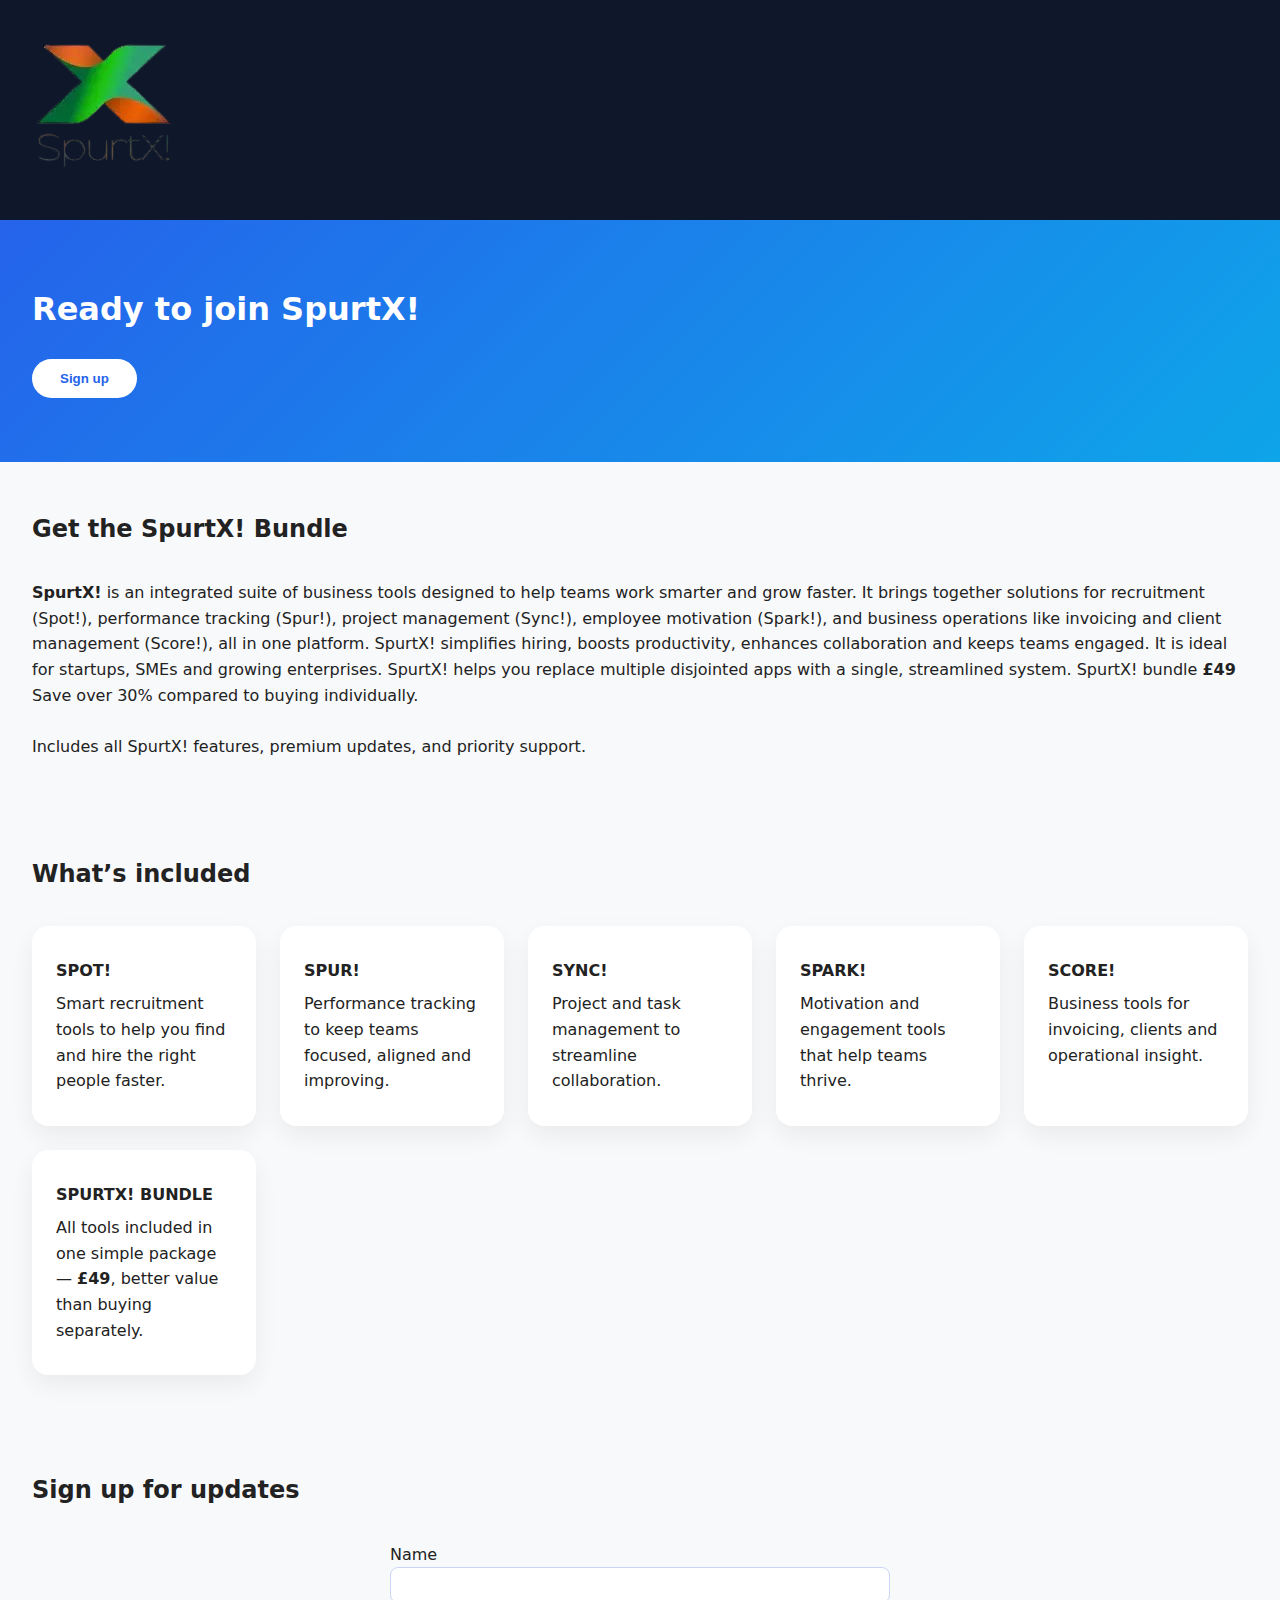
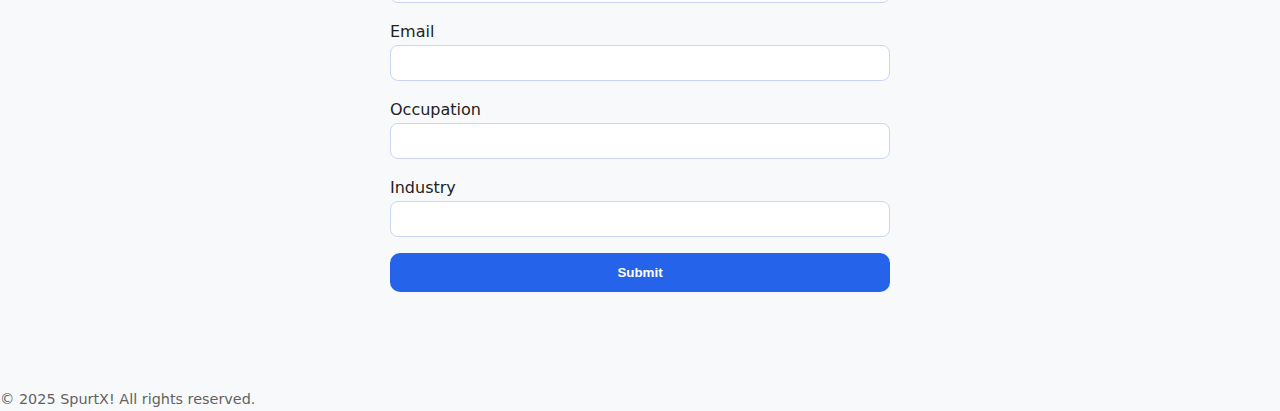
<file: SpurtX! bundle/index.html>
<!DOCTYPE html>
<html lang="en">
  <head>
    <meta charset="UTF-8" />
    <meta name="viewport" content="width=device-width, initial-scale=1.0" />
    <link rel="stylesheet" href="style.css" />
    <link rel="icon" type="img/png" href="./assets/spurtx.png" />
    <title>SpurtX! Bundle</title>
  </head>

  <body>
    <header>
      <nav>
        <img class="logo" src="./assets/spurtx.png" alt="SpurtX! Logo" />
      </nav>
    </header>

    <section class="hero">
      <h1>Ready to join SpurtX!</h1>
      <button type="button">Sign up</button>
    </section>

    <section class="bundle">
      <h2>Get the SpurtX! Bundle</h2>
      <p>
        <b>SpurtX!</b> is an integrated suite of business tools designed to help
        teams work smarter and grow faster. It brings together solutions for
        recruitment (Spot!), performance tracking (Spur!), project management
        (Sync!), employee motivation (Spark!), and business operations like
        invoicing and client management (Score!), all in one platform. SpurtX!
        simplifies hiring, boosts productivity, enhances collaboration and keeps
        teams engaged. It is ideal for startups, SMEs and growing enterprises.
        SpurtX! helps you replace multiple disjointed apps with a single,
        streamlined system. SpurtX! bundle <strong>£49</strong> Save over 30%
        compared to buying individually.<br /><br />
        Includes all SpurtX! features, premium updates, and priority support.
      </p>
    </section>

    <section class="included">
      <h2>What’s included</h2>

      <div class="grid-container">
        <div class="grid-item">
          <i class="fas fa-search"></i>
          <h4>SPOT!</h4>
          <p>
            Smart recruitment tools to help you find and hire the right people
            faster.
          </p>
        </div>

        <div class="grid-item">
          <i class="fas fa-bolt"></i>
          <h4>SPUR!</h4>
          <p>
            Performance tracking to keep teams focused, aligned and improving.
          </p>
        </div>

        <div class="grid-item">
          <i class="fas fa-sync-alt"></i>
          <h4>SYNC!</h4>
          <p>Project and task management to streamline collaboration.</p>
        </div>

        <div class="grid-item">
          <i class="fas fa-fire"></i>
          <h4>SPARK!</h4>
          <p>Motivation and engagement tools that help teams thrive.</p>
        </div>

        <div class="grid-item">
          <i class="fas fa-chart-line"></i>
          <h4>SCORE!</h4>
          <p>Business tools for invoicing, clients and operational insight.</p>
        </div>

        <div class="grid-item">
          <i class="fas fa-box"></i>
          <h4>SPURTX! BUNDLE</h4>
          <p>
            All tools included in one simple package — <strong>£49</strong>,
            better value than buying separately.
          </p>
        </div>
      </div>
    </section>

    <section class="signup">
      <h2>Sign up for updates</h2>
      <form action="">
        <label>
          Name
          <input type="text" name="name" />
        </label>

        <label>
          Email
          <input type="email" name="email" />
        </label>

        <label>
          Occupation
          <input type="text" name="occupation" />
        </label>

        <label>
          Industry
          <input type="text" name="industry" />
        </label>

        <button type="submit">Submit</button>
      </form>
    </section>
<footer>
    <p class="footer-note">© 2025 SpurtX! All rights reserved.</p>
  </footer>
  </body>
</html>
</file>
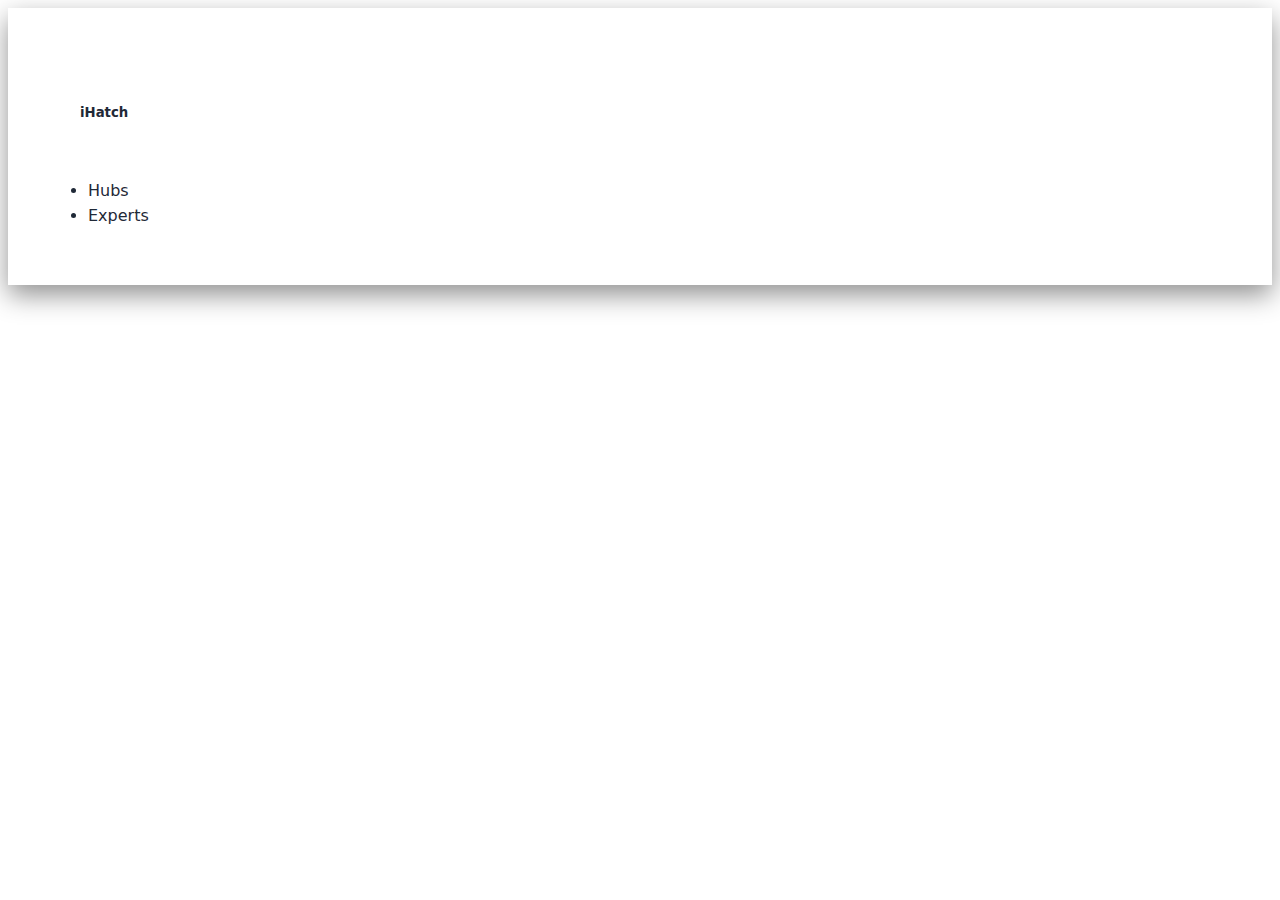
<file: iHatch/footer.html>
<!DOCTYPE html>
<html lang="en">
<head>
    <meta charset="UTF-8">
    <meta name="viewport" content="width=device-width, initial-scale=1.0">
    <link rel="stylesheet" href="styles.css">
    <title>Document</title>
</head>
<body>
    <footer class="footer py-4 bg-light">
  <div class="container">
    <div class="row align-items-center">
      
      <!-- logo -->
      <div class="col-md-6 mb-3 mb-md-0">
        <h5 class="mb-0">iHatch</h5>
      </div>

      <!-- Links -->
      <div class="col-md-6 text-md-end">
        <ul class="list-inline mb-0">
          <li class="list-inline-item">
            <a href="hubs.html" class="text-decoration-none">Hubs</a>
          </li>
          <li class="list-inline-item ms-3">
            <a href="expert.html" class="text-decoration-none">Experts</a>
          </li>
        </ul>
      </div>

    </div>
  </div>
</footer>
</body>
</html>
</file>
<file: iHatch/styles.css>
:root {
    --primary-color: #4CAF50;
    --secondary-color: #ff9800;
    --background-color: #f5f5f5;
    --text-color: #333333;
    --text-main:#1f2937;
    --text-muted: #6b7280;
    --bg-light: #34dfdf;
    --border-light: #e5e7eb;
    --texts-color:#ffffff;
    }


body{
    font-family: system-ui, -apple-system, BlinkMacSystemFont, 'Segoe UI', Roboto, Oxygen, Ubuntu, Cantarell, 'Open Sans', 'Helvetica Neue', sans-serif;
    line-height: 1.6;
    color: var(--text-main);
}

h1,h2,h3,h4,h5{
    font-weight:600;
    letter-spaccing: -0.02em;
    padding:2rem;
}

nav{
    padding:5vh 2rem;
}

.btn{
    background-color: var(--primary-color);
    border-color: none;
    padding: 0.4rem 1.0rem;
}

.btn:hover {
    background-color: var(--secondary-color);
    border-color: none;
}

.btn-primary {
    background-color: var(--primary-color);
    border-color: none;
    padding: 0.6rem 1.2rem;
}

.btn-primary:hover {
    background-color: var(--secondary-color);
    border-color: none;
}

.btn-outline-primary {
    border-color: var(--primary-color);
    color: var(--primary-color);
}

section {
    padding: 4rem 0;
}

.why-ihatch img {
  width: 100%;
  max-width: 170px;
  height: 120px;
  object-fit: cover;
  margin-bottom: 1rem;
}

.hero {
  min-height: 50vh;
  background-image: url("./assets/hero.jpg");
  background-size: cover;
  background-position: center;
  background-repeat: no-repeat;
  display: flex;
  align-items: center;
  position: relative;
  color: var(--texts-color);
}

.hero::before {
  content: "";
  position: absolute;
  inset: 0;
  background: rgba(0, 0, 0, 0.5);
}

.hero .container {
  position: relative;
  z-index: 1;
}

.card {
  border: 1px solid var(--border-light);
  border-radius: 8px;
  transition: box-shadow 0.2s ease;
}

.card:hover {
  box-shadow: 0 10px 25px rgba(0,0,0,0.06);
}


.form {
    border-radius:6 px;
    padding: 0.6rem;
}

a {
  color: var(--primary);
  text-decoration: none;
}

a:hover {
  text-decoration: underline;
}

.footer {
    box-shadow: 0 10px 25px rgba(0, 0, 0, 0.432);
    padding:2.5rem;
}

@media (max-width: 768px) {
  .hero {
    min-height: 40vh;
    text-align: centre;
  }
}
</file>
<file: SpurtX! bundle/style.css>
/* Reset */
* {
    margin: 0;
    padding: 0;
    box-sizing: border-box;
}

body {
    font-family: system-ui, -apple-system, BlinkMacSystemFont, "Segoe UI", sans-serif;
    line-height: 1.6;
    color: #222;
    background-color: #f8f9fb;
}

/* Header */
header {
    background: #0f172a;
    padding: 1rem 1rem;
}

.logo {
    color: #fff;
    font-weight: 700;
}

/* Hero */
.hero {
    text-align: centre;
    padding: 4rem 2rem;
    background: linear-gradient(135deg, #2563eb, #0ea5e9);
    color: #fff;
}

.hero button {
    margin-top: 1.5rem;
    padding: 0.75rem 1.75rem;
    border: none;
    border-radius: 999px;
    background: #fff;
    color: #2563eb;
    font-weight: 600;
    cursor: pointer;
}

/* Sections */
section {
    padding: 3rem 2rem;
}

section h2 {
    text-align: centre;
    margin-bottom: 2rem;
}

/* Grid */
.grid-container {
    display: grid;
    grid-template-columns: repeat(auto-fit, minmax(220px, 1fr));
    gap: 1.5rem;
}

.grid-item {
    background: #fff;
    padding: 2rem 1.5rem;
    border-radius: 16px;
    text-align: centre;
    box-shadow: 0 10px 25px rgba(0, 0, 0, 0.06);
    transition: transform 0.25s ease, box-shadow 0.25s ease;
}

.grid-item i {
    font-size: 2rem;
    margin-bottom: 1rem;
    color: #2563eb;
}

.grid-item h4 {
    margin-bottom: 0.5rem;
    font-weight: 700;
}

.grid-item:hover {
    transform: translateY(-6px);
    box-shadow: 0 16px 35px rgba(0, 0, 0, 0.1);
}

/* Form */
.signup form {
    max-width: 500px;
    margin: 0 auto;
    display: grid;
    gap: 1rem;
}

.signup input {
    width: 100%;
    padding: 0.6rem;
    border-radius: 8px;
    border: 1px solid #cbd5f5;
}

.signup button {
    padding: 0.75rem;
    border: none;
    border-radius: 10px;
    background: #2563eb;
    color: #fff;
    font-weight: 600;
    cursor: pointer;
}

/* Footer */
.footer {
    background: #0f172a;
    color: #e5e7eb;
    padding: 4rem 2rem 2rem;
}

.footer h2 {
    text-align: centre;
    margin-bottom: 2.5rem;
}

.footer .grid-item {
    background: #111827;
    box-shadow: none;
}

.footer .grid-item i {
    color: #38bdf8;
}

.footer .grid-item h4 {
    color: #fff;
}

.footer-note {
    text-align: centre;
    margin-top: 3rem;
    font-size: 0.9rem;
    opacity: 0.7;
}

/* SpurtX! Thank You (Add-on) */

.thank-you-container {
    min-height: 100vh;
    display: flex;
    align-items: centre;
    justify-content: centre;
    padding: 2rem;
}

.thank-you-card {
    max-width: 640px;
    background: #f8f9fb;
    border-radius: 24px;
    text-align: centre;
    overflow: hidden;
    box-shadow: 0 20px 45px rgba(0, 0, 0, 0.08);
}

/* Image strip (contrasting colour) */
.thank-you-image {
    background: linear-gradient(135deg, #2563eb, #0ea5e9);
    padding: 3rem 2rem;
}

.thank-you-image img {
    max-width: 220px;
    width: 100%;
}

/* Text */
.thank-you-card h1 {
    margin: 2rem 2rem 1rem;
}

.thank-you-card p {
    margin: 0 2rem 2.5rem;
    color: #334155;
}

/* Button (inherits existing button styles) */
.thank-you-card .back-home {
    display: inline-block;
    margin-bottom: 2.5rem;
}


/* Responsive tweaks */
@media (max-width: 600px) {
    .hero {
        padding: 3rem 1.5rem;
    }

    section {
        padding: 2rem 1.5rem;
    }
}
</file>
